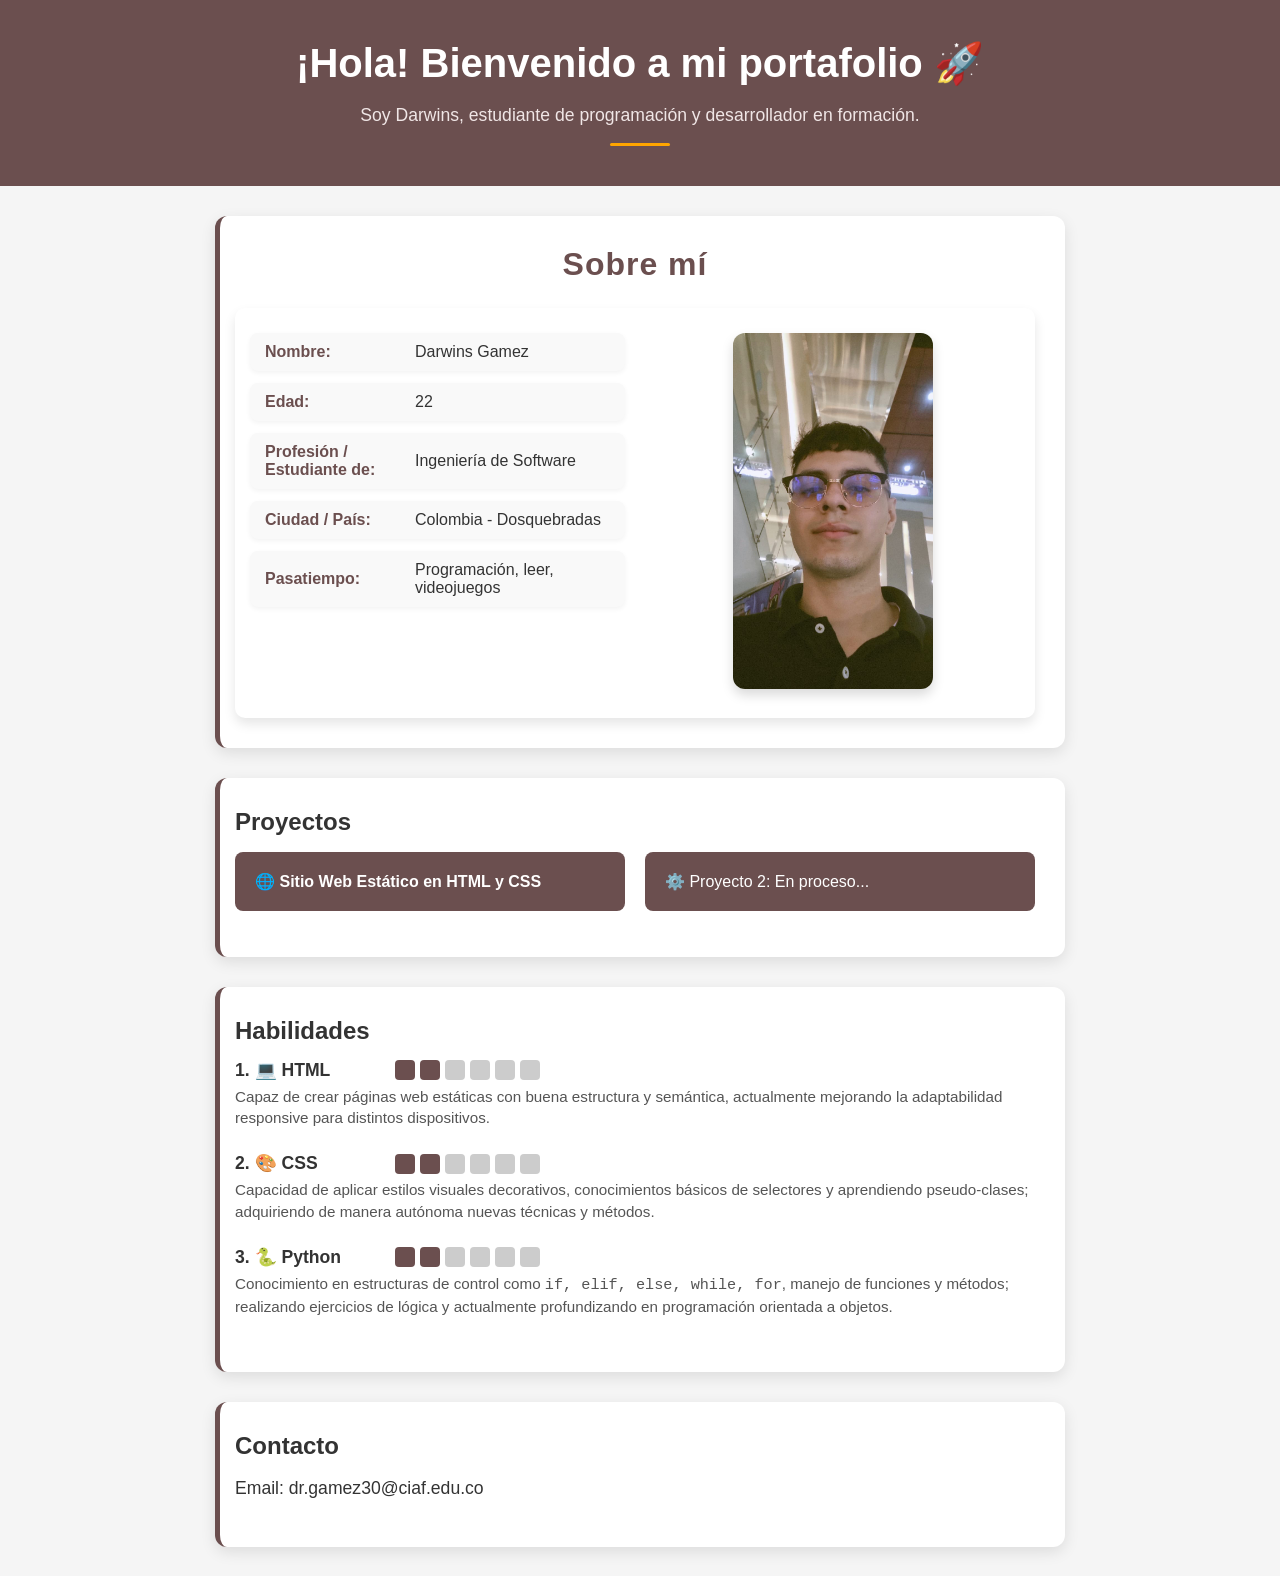
<file: index.html>
<!DOCTYPE html>
<html lang="es">
<head>
    <meta charset="UTF-8">
    <!-- Configuración para que la página se vea bien en móviles -->
    <meta name="viewport" content="width=device-width, initial-scale=1.0"> 
    <title>Mi Portafolio</title>
    <!-- Vinculo mi archivo CSS para los estilos -->
    <link rel="stylesheet" href="style.css"> 
</head>
<body>


    <!-- Encabezado principal del portafolio -->

    <div class="header-container">
        <header>
            <h1>¡Hola! Bienvenido a mi portafolio 🚀</h1>
            <p>Soy Darwins, estudiante de programación y desarrollador en formación.</p>
        </header>
    </div>




    <!-- Sección donde hablo un poco sobre mí -->

    <section id="sobre-mi">
        <h2>Sobre mí</h2>
        <div class="sobre-mi-container">
            <!-- Columna de texto -->
            <div class="sobre-mi-texto">
                <div class="dato">
                    <span class="mini-titulo">Nombre:</span> <span class="valor">Darwins Gamez</span>
                </div>
                <div class="dato">
                    <span class="mini-titulo">Edad:</span> <span class="valor">22</span>
                </div>
                <div class="dato">
                    <span class="mini-titulo">Profesión / Estudiante de:</span> <span class="valor">Ingeniería de Software</span>
                </div>
                <div class="dato">
                    <span class="mini-titulo">Ciudad / País:</span> <span class="valor">Colombia - Dosquebradas</span>
                </div>
                <div class="dato">
                    <span class="mini-titulo">Pasatiempo:</span> <span class="valor">Programación, leer, videojuegos</span>
                </div>
            </div>

            <!-- Columna de imagen -->
            <div class="sobre-mi-imagen">
                <img src="img/yo.jpg" alt="Foto de Darwins">
            </div>
        </div>
    </section>





    <!-- Sección para mostrar algunos proyectos -->
    <section id="proyectos">
        <h2>Proyectos</h2>
        <div> 
            <ul>
                <li>
                    🌐 <a href="proyecto-1/index.html" target="_blank">
                        Sitio Web Estático en HTML y CSS
                    </a>
                </li>
                <li>⚙️ Proyecto 2: En proceso...</li>
            </ul>
        </div>
    </section>

    <!-- Sección de habilidades -->

    <section id="habilidades">
        <h2>Habilidades</h2>

        <!-- Bloque 1: HTML -->
        <div class="habilidad-bloque">
            <div class="habilidad-row">
                <div class="habilidad-nombre">1. 💻 HTML</div>
                <div class="habilidad-barra">
                    <span class="cuadro activo"></span>
                    <span class="cuadro activo"></span>
                    <span class="cuadro"></span>
                    <span class="cuadro"></span>
                    <span class="cuadro"></span>
                    <span class="cuadro"></span>
                </div>
            </div>
            <div class="descripcion">
                Capaz de crear páginas web estáticas con buena estructura y semántica, 
                actualmente mejorando la adaptabilidad responsive para distintos dispositivos.
            </div>
        </div>

        <!-- Bloque 2: CSS -->
        <div class="habilidad-bloque">
            <div class="habilidad-row">
                <div class="habilidad-nombre">2. 🎨 CSS</div>
                <div class="habilidad-barra">
                    <span class="cuadro activo"></span>
                    <span class="cuadro activo"></span>
                    <span class="cuadro"></span>
                    <span class="cuadro"></span>
                    <span class="cuadro"></span>
                    <span class="cuadro"></span>
                </div>
            </div>
            <div class="descripcion">
                Capacidad de aplicar estilos visuales decorativos, conocimientos básicos de selectores 
                y aprendiendo pseudo-clases; adquiriendo de manera autónoma nuevas técnicas y métodos.
            </div>
        </div>

        <!-- Bloque 3: Python -->
        <div class="habilidad-bloque">
            <div class="habilidad-row">
                <div class="habilidad-nombre">3. 🐍 Python</div>
                <div class="habilidad-barra">
                    <span class="cuadro activo"></span>
                    <span class="cuadro activo"></span>
                    <span class="cuadro"></span>
                    <span class="cuadro"></span>
                    <span class="cuadro"></span>
                    <span class="cuadro"></span>
                </div>
            </div>
            <div class="descripcion">
                Conocimiento en estructuras de control como <code>if, elif, else, while, for</code>, 
                manejo de funciones y métodos; realizando ejercicios de lógica y actualmente 
                profundizando en programación orientada a objetos.
            </div>
        </div>
    </section>


    <!-- Sección con mis datos de contacto -->
    <section id="contacto">
        <h2>Contacto</h2>
        <p>Email: dr.gamez30@ciaf.edu.co</p>
    </section>

</body>

</html>
</file>
<file: style.css>
/* =============================
   Estilos generales de la página
   ============================= */
body {
    font-family: 'Poppins', Arial, sans-serif; /* Fuente de texto */
    background-color: #f5f5f5;      /* Color de fondo */
    color: #333;                    /* Color del texto */
    margin: 0;                      /* Quitar márgenes por defecto */
    padding: 0;                     /* Quitar padding por defecto */
}

/* =============================
   Estilo del encabezado
   ============================= */

header {
    background-color: #6b4f4f;  /* Establece el fondo marrón para todo el header */
    color: #fff;                /* Color del texto en blanco para contraste */
    padding: 40px 20px;         /* Espacio interno: 40px arriba/abajo, 20px izquierda/derecha */
    text-align: center;         /* Centra horizontalmente todo el contenido dentro del header */
}

/* Línea decorativa debajo del título */
header::after {
    content: "";                /* Necesario para generar contenido decorativo vacío */
    display: block;             /* Se comporta como un bloque para poder darle ancho y alto */
    width: 60px;                /* Ancho de la línea decorativa */
    height: 3px;                /* Altura de la línea decorativa */
    background-color: #ffa500;  /* Color naranja que resalta sobre el fondo marrón */
    margin: 15px auto 0;        /* Margen superior de 15px y centrado horizontal con auto */
    border-radius: 2px;         /* Bordes ligeramente redondeados para suavidad visual */
}

header h1 {
    font-size: 2.5rem;          /* Tamaño del título principal grande y destacado */
    margin-bottom: 10px;        /* Separación inferior respecto al párrafo */
}

header p {
    font-size: 1.1rem;          /* Tamaño del subtítulo ligeramente más pequeño que el título */
    color: #f0e6e6;             /* Color del subtítulo más suave para no competir con el título */
}


/* =============================
   Estilo de las secciones del contenido
   ============================= */
section {
    padding: 30px;                  /* Espaciado interno */
    margin: 30px auto;              /* Margen automático para centrar */
    max-width: 800px;               /* Ancho máximo de la sección */
    background-color: #fff;         /* Fondo blanco */
    border-radius: 12px;             /* Bordes redondeados */
    box-shadow: 0 5px 15px rgba(0,0,0,0.1); /* Sombra suave */
}

h1, h2 {
    margin: 0 0 15px 0;             /* Margen inferior para separar */
}

/* =============================
   Título de la sección Sobre mí
   ============================= */
#sobre-mi h2 {
    text-align: center;
    font-size: 2rem;
    color: #6b4f4f;
    margin-bottom: 25px;
    font-family: 'Arial', sans-serif;
    letter-spacing: 1px;
}

/* Contenedor de texto e imagen */
.sobre-mi-container {
    display: flex;
    gap: 20px;
    justify-content: center;
    align-items: flex-start;      /* Alinea al inicio verticalmente */
    padding: 25px;
    background-color: #fff;
    box-shadow: 0 6px 12px rgba(0,0,0,0.1);
    border-radius: 10px;          /* Bordes redondeados del container */
    box-sizing: border-box;
}

/* Columna de texto */
.sobre-mi-texto {
    flex: 0 0 50%;
    display: flex;
    flex-direction: column;
    gap: 12px;                    /* Separación entre datos */
}

/* Cada dato dentro del texto con caja */
.dato {
    background-color: #f9f9f9;    /* Caja clara */
    padding: 10px 15px;
    border-radius: 8px;
    box-shadow: 0 2px 5px rgba(0,0,0,0.05);
    display: flex;
    align-items: center;
    gap: 10px;
}

/* Mini-título de cada dato */
.mini-titulo {
    font-weight: bold;
    color: #6b4f4f;
    width: 140px;
    flex-shrink: 0;              /* Evita que se achique */
}

/* Valor de cada dato */
.valor {
    color: #333;
    flex: 1;
}

/* Columna de imagen */
.sobre-mi-imagen {
    flex: 0 0 50%;
    text-align: center;
}

/* Estilo de la imagen */
.sobre-mi-imagen img {
    width: 100%;
    max-width: 200px;
    border-radius: 12px;
    box-shadow: 0 6px 12px rgba(0,0,0,0.15);
}


/* =============================
   Sección de proyectos (tarjetas)
   ============================= */
#proyectos ul {
    display: flex;                  /* Mostrar elementos en fila */
    flex-wrap: wrap;                /* Que las tarjetas bajen si no caben */
    gap: 20px;                      /* Espacio entre tarjetas */
    list-style: none;               /* Quitar los bullets */
    padding: 0;
}

#proyectos li {
    background-color: #6b4f4f;    /* Color base de la tarjeta (marrón) */
    color: white;                 /* Texto blanco para contraste con el fondo */
    padding: 20px;                /* Espaciado interno para que el contenido respire */
    border-radius: 8px;           /* Bordes redondeados */
    flex: 1 1 250px;              /* Flexibilidad: crece y se reduce según espacio, mínimo 250px */
    transition: transform 0.3s, box-shadow 0.3s, background-color 0.3s, color 0.3s; /* Transiciones suaves al hacer hover */
    cursor: pointer;              /* Cambia el cursor al pasar sobre la tarjeta */
}

/* Hover de las tarjetas */
#proyectos li:hover {
    transform: translateY(-7px);                          /* Eleva la tarjeta ligeramente */
    box-shadow: 0px 10px 20px rgba(0,0,0,0.35);          /* Sombra más intensa para efecto de profundidad */
    background-color: #d99058;                            /* Fondo resaltante, cálido y complementario al marrón */
    color: white;                                        /* Texto mantiene contraste y legibilidad */
}

/* Enlaces dentro de las tarjetas */
#proyectos li a {
    color: inherit;               /* Hereda el color del texto de la tarjeta */
    text-decoration: none;        /* Quitar subrayado */
    font-weight: bold;            /* Texto más visible */
    transition: color 0.3s;       /* Transición suave si el color cambia */
}
/* =============================
   Sección de contacto
   ============================= */
#contacto p {
    font-size: 1.1rem;             /* Tamaño del texto */

}

/* =============================
   Linea decorativa en secciones"
   ============================= */

#contacto, #sobre-mi , #proyectos, #habilidades {
    border-left: 5px solid #6b4f4f; /* Línea vertical marrón a la izquierda para destacar la sección */
    padding-left: 15px;             /* Espacio entre la línea y el contenido */
}

/* =============================
   Sección Habilidades
   ============================= */

/* Contenedor de cada bloque de habilidad */
.habilidad-bloque {
    margin-bottom: 25px;         /* Espacio entre bloques */
}

/* Fila de nombre y barra */
.habilidad-row {
    display: flex;               /* Coloca nombre y barra en línea horizontal */
    flex-wrap: wrap;             /* Permite que bajen si no caben horizontalmente */
    align-items: center;         /* Centra verticalmente los elementos */
}

/* Nombre de la habilidad */
.habilidad-nombre {
    flex: 0 0 20%;                     /* Ocupa proporcionalmente el espacio disponible */
    min-width: 120px;            /* No se haga demasiado pequeño */
    font-weight: bold;            /* Resalta el nombre */
    font-size: 1.1rem;           /* Tamaño ligeramente mayor que el texto normal */
    text-align: left;            /* Alineación a la izquierda */
}

/* Contenedor de los cuadritos */
.habilidad-barra {
    flex: 1;                     /* Ocupa proporcionalmente el espacio restante */
    display: flex;               /* Coloca los cuadros en fila */
    gap: 5px;                    /* Espacio entre cuadros */
    justify-content: flex-start; /* Alinea los cuadros a la izquierda */
}

/* Cuadritos activos */
.cuadro.activo {
    width: 20px;                  /* Ancho */
    height: 20px;                 /* Alto */
    background-color: #6b4f4f;   /* Color marrón activo */
    border-radius: 4px;           /* Bordes redondeados */
    transition: background-color 0.3s; /* Transición suave */
}

/* Cuadritos vacíos */
.cuadro {
    width: 20px;                  /* Ancho */
    height: 20px;                 /* Alto */
    background-color: #ccc;       /* Color gris */
    border-radius: 4px;           /* Bordes redondeados */
}

/* Texto descriptivo debajo de la barra */
.descripcion {
    font-size: 0.95rem;           /* Tamaño ligeramente menor */
    color: #555;                  /* Gris oscuro */
    line-height: 1.4;             /* Espaciado entre líneas */
    margin: 5px 0 0 0;            /* Espacio superior respecto a la barra */
    width: 100%;                  /* Ocupa todo el ancho debajo */
}


/* =============================
   Ajustes responsive
   ============================= */

/* En pantallas pequeñas (celulares) */
@media (max-width: 768px) {
  .sobre-mi-container {
    flex-direction: column;  /* Coloca texto arriba e imagen abajo */
    align-items: center;     /* Centra todo */
    padding: 15px;
  }

  .sobre-mi-texto,
  .sobre-mi-imagen {
    flex: 0 0 100%;          /* Que ocupen todo el ancho */
    max-width: 100%;         /* Evita desbordes */
  }

  .sobre-mi-imagen img {
    max-width: 150px;        /* Foto más pequeña en móvil */
    height: auto;
  }

  .dato {
    font-size: 0.95rem;      /* Texto un poco más compacto */
    padding: 8px 12px;
  }
}
</file>
